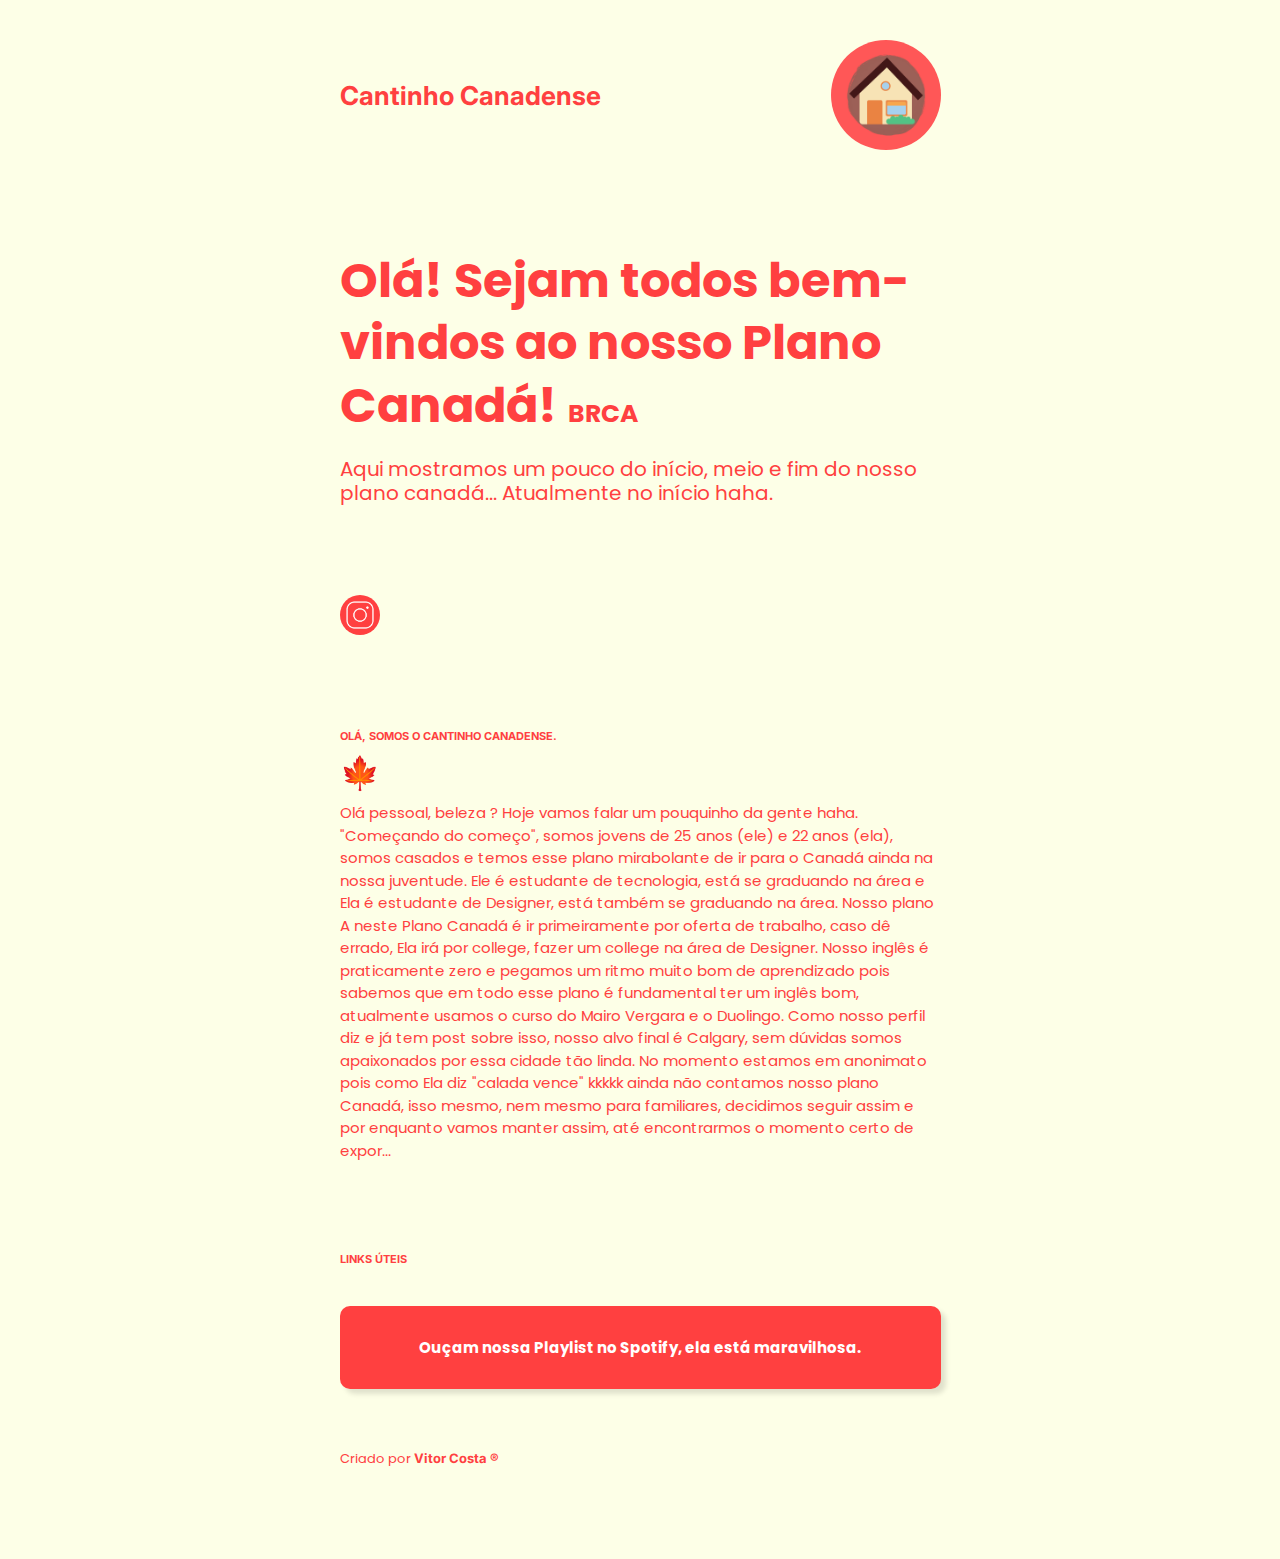
<file: index.html>
<!DOCTYPE html>
<html lang="pt-br">
<head>
    <meta charset="UTF-8">
    <meta http-equiv="X-UA-Compatible" content="IE=edge">
    <meta name="viewport" content="width=device-width, initial-scale=1.0">
    <title>Cantinho Canadense</title>
    <link rel="stylesheet" href="assets/style/style.css">
    <link rel="shortcut icon" href="assets/img/cc-favicon.png" type="image/x-icon">
</head>
<body>
    <div class="container">
        <h3 class="home-title">
            Cantinho Canadense
       </h3>
       <img class="logo-box" src="assets/img/cc-logo.png" alt="Logo do Cantinho Canadense">
    </div>
    <!--<header>
            <h3 class="home-title">
                 Cantinho Canadense
            </h3>
            <img class="logo-box" src="assets/img/cc-logo.png" alt="Logo do Cantinho Canadense">
    </header>-->
    <main>
        <div class="title">
            <h1>
                Olá! Sejam todos bem-vindos ao nosso Plano Canadá! <span class="country">BRCA</span>
            </h1>
        </div>
        <div class="descrition">
            <p>
                Aqui mostramos um pouco do início, meio e fim do nosso plano canadá... Atualmente no início haha.
            </p>
        </div>
        <div class="instagram-box">
            <a href="https://www.instagram.com/cantinhocanadense/" target="_blank"><img src="assets/img/insta-logo.png" alt="Logo do Instagram"></a>
        </div>
        <div class="subtitle">
            <h4>OLÁ, SOMOS O CANTINHO CANADENSE.</h4>
            <p>🍁</p>
        </div>
        <article>
            <p>
                Olá pessoal, beleza ? Hoje vamos falar um pouquinho da gente haha.
"Começando do começo", somos jovens de 25 anos (ele) e 22 anos (ela), somos casados e temos esse plano mirabolante de ir para o Canadá ainda na nossa juventude. Ele é estudante de tecnologia, está se graduando na área e Ela é estudante de Designer, está também se graduando na área. Nosso plano A neste Plano Canadá é ir primeiramente por oferta de trabalho, caso dê errado, Ela irá por college, fazer um college na área de Designer. Nosso inglês é praticamente zero e pegamos um ritmo muito bom de aprendizado pois sabemos que em todo esse plano é fundamental ter um inglês bom, atualmente usamos o curso do Mairo Vergara e o Duolingo. Como nosso perfil diz e já tem post sobre isso, nosso alvo final é Calgary, sem dúvidas somos apaixonados por essa cidade tão linda. No momento estamos em anonimato pois como Ela diz "calada vence" kkkkk ainda não contamos nosso plano Canadá, isso mesmo, nem mesmo para familiares, decidimos seguir assim e por enquanto vamos manter assim, até encontrarmos o momento certo de expor...
            </p>
        </article>
        <div class="subtitle">
            <h4>LINKS ÚTEIS</h4>
        </div>
            <div class="spotify-btn">
                <a href="https://open.spotify.com/playlist/6moPoP4ZOMDAhWzOIA7SVZ?si=62fc119ec5d84330&nd=1" target="_blank" id="spotify">
                    <p>Ouçam nossa Playlist no Spotify, ela está maravilhosa.</p>
                </a>
            </div>
        </a>
    </main>
    <footer>
        <div>
            <p>Criado por <a href="https://www.linkedin.com/in/vrct/" target="_blank"><span>Vitor Costa &reg</span></a></p>
        </div>
    </footer>
</body>
</html>
</file>
<file: assets/style/style.css>
@charset "UTF-8";

/* Fonts */
@import url('https://fonts.googleapis.com/css2?family=Poppins&display=swap');
@import url('https://fonts.googleapis.com/css2?family=Inter:wght@400;700&family=Poppins&display=swap');

/* Variable */
:root {
  --font-primary: 'Poppins', sans-serif;
  --font-secundary: 'Inter', sans-serif;
  --color-1: #FF4040;  
}

/* Global configs */
* {
    margin: 0px;
    padding: 0px;
}

/* Page configs */

body {
    background-color: #FDFFE7;
    min-width: 124px;
    max-width: 601px;
    margin: auto;
}

.container {
    display: flex;
    align-items: center;
    margin: 40px 0px 55px 0px;
    justify-content: space-between;
}

.container h3 {
    font-family: var(--font-secundary);
    color: var(--color-1);
    font-size: 26px;
    font-weight: bold;
}

.container img {
    height: 110px;
    width: 110px;
    border-radius: 50%;
}

/*header {
    margin-top: 10px;
    min-height: 150px;
    text-align: left;
    padding-top: 50px;
    height: auto;
    width: auto;
    display: flex;
}

header h3 {
    font-family: var(--font-primary);
    font-size: 30px;
    font-weight: bold;
    color:var(--color-1);
    display: inline;
    margin-top: 30px;
    margin-right: 190px;
    display: flex;

}

header img {
    border-radius: 50%;
    width: 110px;
    height: 110px;
    display: flex;
    text-align: right;
    align-content: flex-end;

}*/

.title {
    font-family: var(--font-primary);
    font-size: 24px;
    font-weight: 00;
    line-height: 1.3;
    color: var(--color-1);
    text-align: left;
    margin-top: 100px;
}

.descrition {
    font-family: var(--font-primary);
    font-size: 20px;
    line-height: 1.2;
    color: var(--color-1);
    margin-top: 20px;
    margin-bottom: 90px;

}

.instagram-box img{
    height: 40px;
    width: 40px;
    border-radius: 50%;
}

.subtitle {
    font-family: var(--font-secundary);
    color: var(--color-1);
    font-size: 11px;
    font-weight: bold;
    margin-top: 90px;
}

.subtitle > p {
    font-size: 32px;
    margin-top: 10px;
    margin-bottom: 10px;
}

article {
    font-family: var(--font-primary);
    font-size: 15px;
    line-height: 1.5;
    color: var(--color-1);
    margin-bottom: 90px;
}

.spotify-btn a p {
    background-color: var(--color-1);
    font-family: var(--font-primary);
    font-size: 15px;
    font-weight: bold;
    text-align: center;
    text-decoration-line: none;
    color: white;
    padding: 30px;
    margin-top: 40px;
    margin-bottom: 60px;
    border-radius: 10px;
    box-shadow: 5px 5px 5px rgba(0, 0, 0, 0.116);

}

#spotify {
    text-decoration-line: none;
}

footer {
    font-family: var(--font-primary);
    font-size: 13px;
    line-height: 1.5;
    color: var(--color-1);
    margin-bottom: 90px;
}

footer a {
    text-decoration-line: none;
}

footer span {
    font-family: var(--font-secundary);
    font-weight: bold;
    color: var(--color-1);
}

footer span:hover {
    font-family: var(--font-secundary);
    font-weight: bold;
    color: var(--color-1);
    text-decoration-line: underline;
}

.country {
    font-size: 25px;
}
</file>
